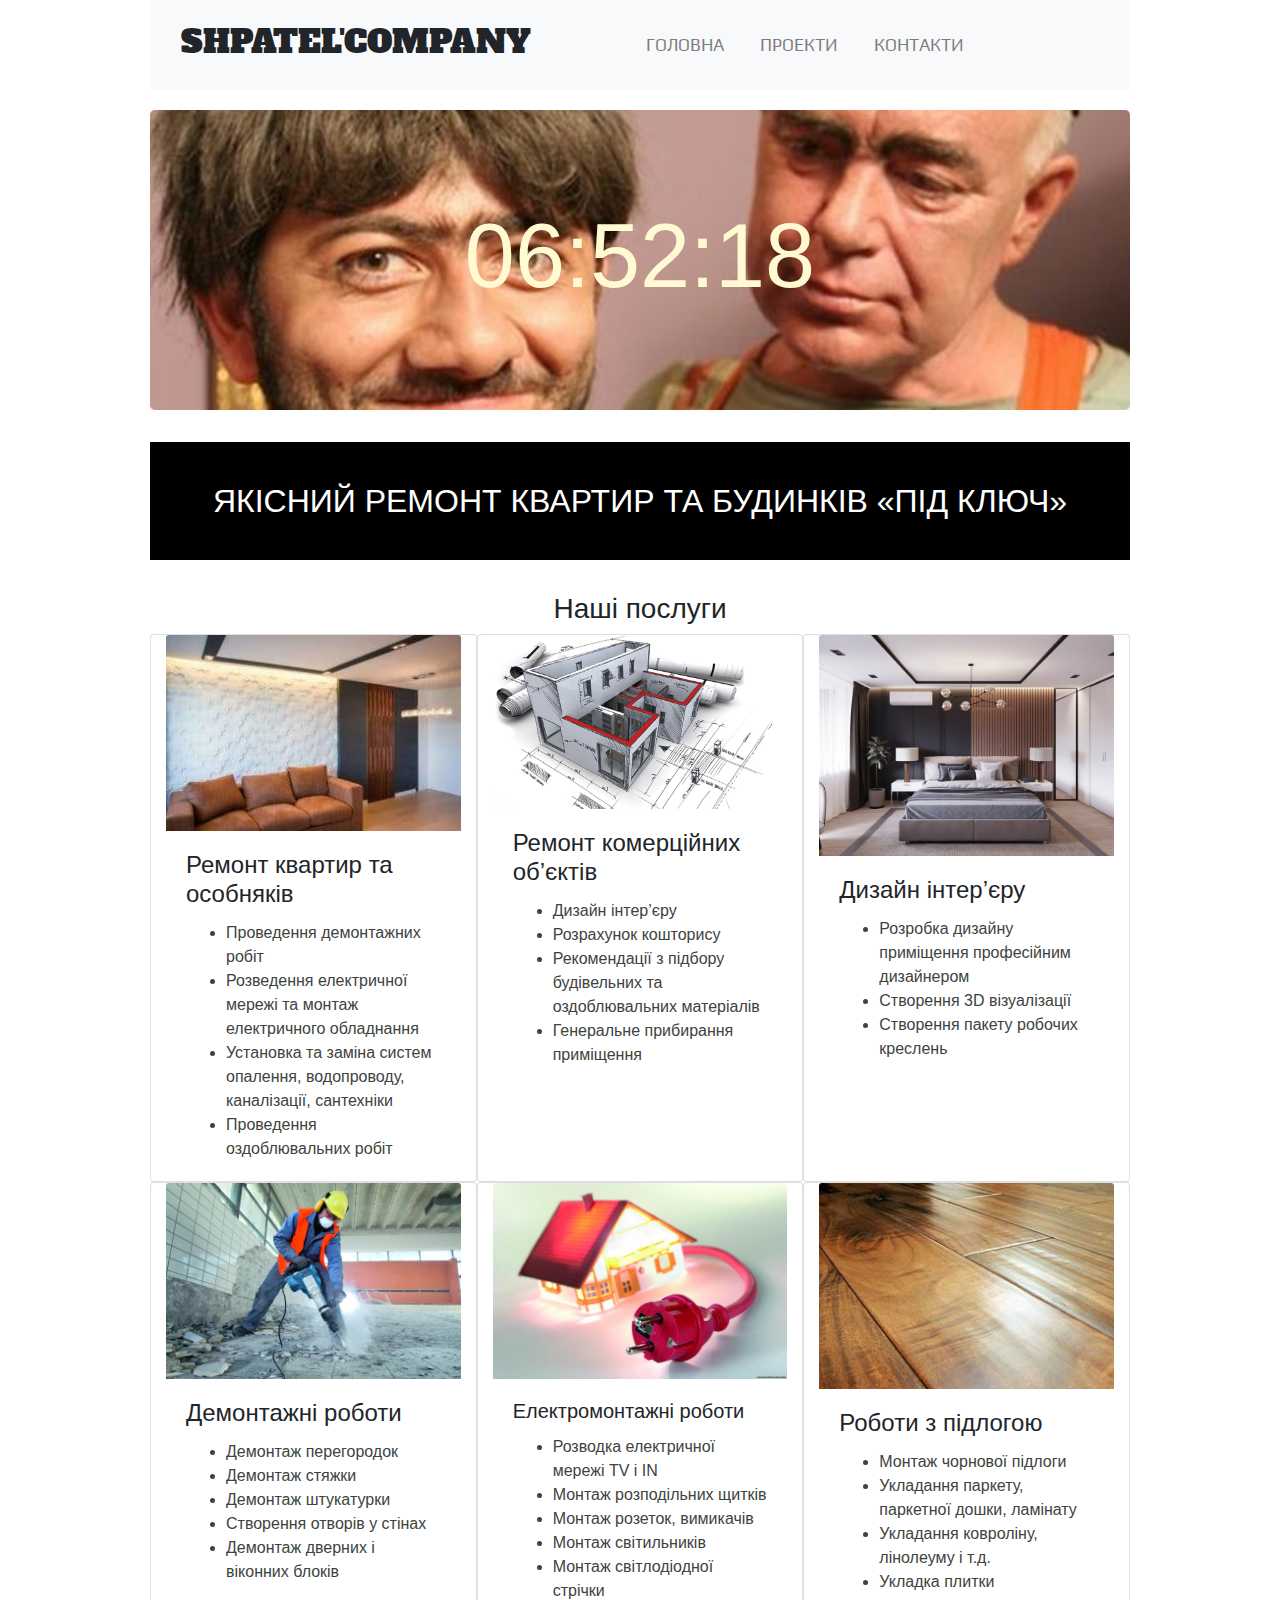
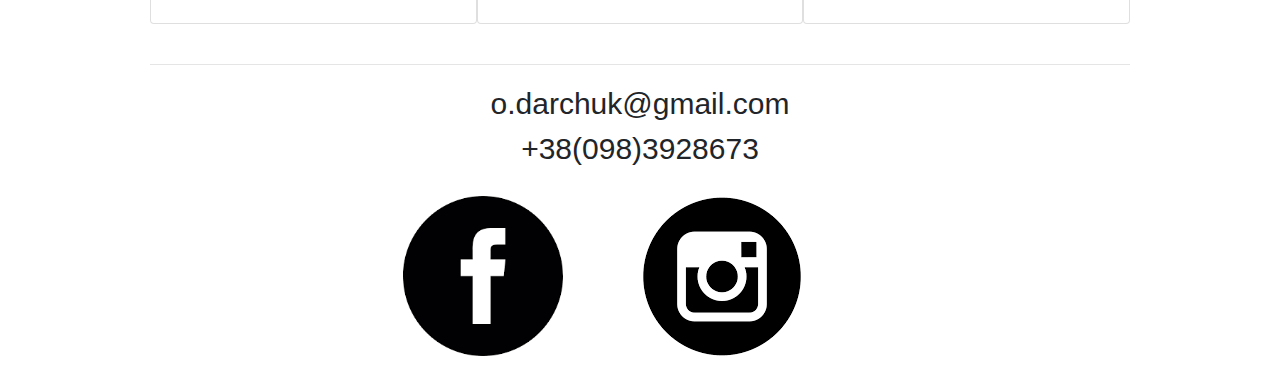
<file: index.html>
<!doctype html>
<html lang="uk">

<head>

    <meta charset="utf-8">
    <meta name="viewport" content="width=device-width, initial-scale=1, shrink-to-fit=no">
    <link rel="shortcut icon" href="img/hammer.ico" type="image/x-icon">
    <link href="css/index.css" rel="stylesheet">
    <link rel="stylesheet" href="https://stackpath.bootstrapcdn.com/bootstrap/4.3.1/css/bootstrap.min.css" integrity="sha384-ggOyR0iXCbMQv3Xipma34MD+dH/1fQ784/j6cY/iJTQUOhcWr7x9JvoRxT2MZw1T" crossorigin="anonymous">
    <title>Якісний ремонт</title>
</head>

<body>
    <header>
        <nav class="navbar navbar-expand-md navbar-light bg-light">
            <div class="container">
                <p class="logo">SHPATEL'COMPANY</p>
                <button class="navbar-toggler" type="button" data-toggle="collapse" data-target="#navbarResponsive">
                    <span class="navbar-toggler-icon"></span>
                </button>
                <div class="collapse navbar-collapse" id="navbarResponsive">
                    <ul class="navbar-nav ml-auto">
                        <li class="nav-item">
                            <a href="#" class="nav-link">Головна</a>
                        </li>
                        <li class="nav-item">
                            <a href="project.html" class="nav-link">Проекти</a>
                        </li>
                        <li class="nav-item">
                            <a href="contact.html" class="nav-link">Контакти</a>
                        </li>
                    </ul>
                </div>
            </div>
        </nav>
    </header>

    <div class="jumbotron">
        <h1 id="clock">00:00:00</h1>
    </div>
    <h2 class="motto">ЯКІСНИЙ РЕМОНТ КВАРТИР ТА БУДИНКІВ «ПІД КЛЮЧ»</h2>
    <br>
    <h3 id="services">Наші послуги</h3>
    <main class="container">
        <div class="product-list row">
            <div class="card col-12 col-sm-6 col-md-4">
                <img src="img/repair_quarts.jpg" class="card-img-top" alt="repair_quarts">
                <div class="card-body">
                    <h4 class="card-title">Ремонт квартир та особняків</h4>
                    <ul class="card-text">
                        <li>Проведення демонтажних робіт</li>
                        <li>Розведення електричної мережі та монтаж електричного обладнання</li>
                        <li>Установка та заміна систем опалення, водопроводу, каналізації, сантехніки</li>
                        <li>Проведення оздоблювальних робіт</li>
                    </ul>
                </div>
            </div>
            <div class="card col-12 col-sm-6 col-md-4">
                <img src="img/building.jpg" class="card-img-top" alt="repair_commerce">
                <div class="card-body">
                    <h4 class="card-title">Ремонт комерційних об’єктів</h4>
                    <ul class="card-text">
                        <li>Дизайн інтер’єру</li>
                        <li>Розрахунок кошторису</li>
                        <li>Рекомендації з підбору будівельних та оздоблювальних матеріалів</li>
                        <li>Генеральне прибирання приміщення</li>
                    </ul>
                </div>
            </div>
            <div class="card col-12 col-sm-6 col-md-4">
                <img src="img/design.png" class="card-img-top" alt="design">
                <div class="card-body">
                    <h4 class="card-title">Дизайн інтер’єру</h4>
                    <ul class="card-text">
                        <li>Розробка дизайну приміщення професійним дизайнером</li>
                        <li>Створення 3D візуалізації</li>
                        <li>Створення пакету робочих креслень</li>
                    </ul>

                </div>
            </div>
            <div class="card col-12 col-sm-6 col-md-4">
                <img src="img/demontag.jpg" class="card-img-top" alt="demontag">
                <div class="card-body">
                    <h4 class="card-title">Демонтажні роботи</h4>
                    <ul class="card-text">
                        <li>Демонтаж перегородок</li>
                        <li>Демонтаж стяжки</li>
                        <li>Демонтаж штукатурки</li>
                        <li>Створення отворів у стінах</li>
                        <li>Демонтаж дверних і віконних блоків</li>
                    </ul>
                </div>
            </div>
            <div class="card col-12 col-sm-6 col-md-4">
                <img src="img/electrical_works.jpg" class="card-img-top" alt="elektrical_works">
                <div class="card-body">
                    <h5 class="card-title">Електромонтажні роботи</h5>
                    <ul class="card-text">
                        <li>Розводка електричної мережі TV і IN</li>
                       <li>Монтаж розподільних щитків</li>
                        <li>Монтаж розеток, вимикачів</li>
                        <li>Монтаж світильників</li>
                        <li>Монтаж світлодіодної стрічки</li>
                    </ul>
                </div>
            </div>
            <div class="card col-12 col-sm-6 col-md-4">
                <img src="img/floor.jpg" class="card-img-top" alt="floor">
                <div class="card-body">
                    <h4 class="card-title">Роботи з підлогою</h4>
                    <ul class="card-text">
                        <li>Монтаж чорнової підлоги</li>
                        <li>Укладання паркету, паркетної дошки, ламінату</li>
                        <li>Укладання ковроліну, лінолеуму і т.д.</li>
                        <li>Укладка плитки</li>
                    </ul>
                </div>
            </div>
        </div>
    </main>
    <br>
    <hr>
    <footer>
        <div class="container">
            <p class="footer_btn">o.darchuk@gmail.com</p>
            <p class="footer_btn">+38(098)3928673</p>
        </div>
        <br>
        <div class="d-flex justify-content-center">
            <p>
                <a href="https://www.facebook.com/sasha.darchuk"><img src="img/facebook.png" height="160" alt="fecebook"></a>
                <a href="https://www.instagram.com/darchuk1/?hl=uk"><img src="img/instagram.png" alt="instagram"></a>
            </p>
        </div>
    </footer>

    <script src="js/index.js"></script>
    <script src="https://code.jquery.com/jquery-3.3.1.slim.min.js" integrity="sha384-q8i/X+965DzO0rT7abK41JStQIAqVgRVzpbzo5smXKp4YfRvH+8abtTE1Pi6jizo" crossorigin="anonymous"></script>
    <script src="https://cdnjs.cloudflare.com/ajax/libs/popper.js/1.14.7/umd/popper.min.js" integrity="sha384-UO2eT0CpHqdSJQ6hJty5KVphtPhzWj9WO1clHTMGa3JDZwrnQq4sF86dIHNDz0W1" crossorigin="anonymous"></script>
    <script src="https://stackpath.bootstrapcdn.com/bootstrap/4.3.1/js/bootstrap.min.js" integrity="sha384-JjSmVgyd0p3pXB1rRibZUAYoIIy6OrQ6VrjIEaFf/nJGzIxFDsf4x0xIM+B07jRM" crossorigin="anonymous"></script>
</body>

</html>
</file>
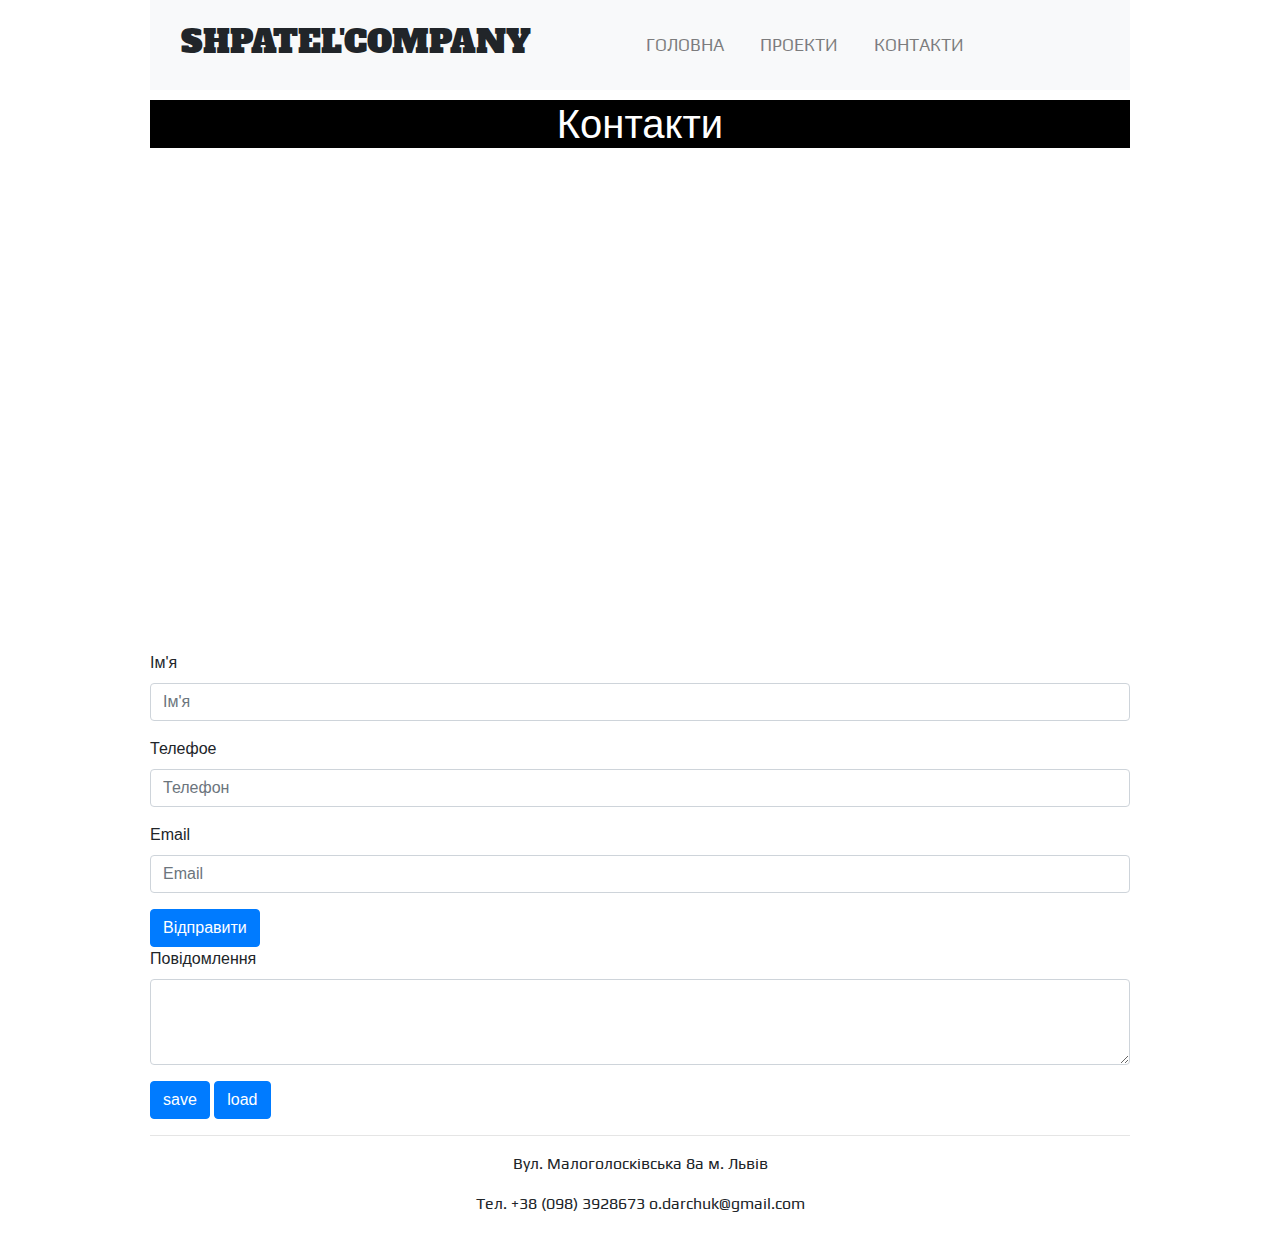
<file: contact.html>
<!doctype html>
<html lang="uk">

<head>

    <meta charset="utf-8">
    <meta name="viewport" content="width=device-width, initial-scale=1, shrink-to-fit=no">
    <link rel="shortcut icon" href="img/hammer.ico" type="image/x-icon">
    <link href="css/contact.css" rel="stylesheet">
    <link rel="stylesheet" href="https://stackpath.bootstrapcdn.com/bootstrap/4.3.1/css/bootstrap.min.css" integrity="sha384-ggOyR0iXCbMQv3Xipma34MD+dH/1fQ784/j6cY/iJTQUOhcWr7x9JvoRxT2MZw1T" crossorigin="anonymous">
    <title>Якісний ремонт</title>
</head>

<body>
    <header>
        <nav class="navbar navbar-expand-md navbar-light bg-light">
            <div class="container-fluid">
                <p class="logo">SHPATEL'COMPANY</p>
                <button class="navbar-toggler" type="button" data-toggle="collapse" data-target="#navbarResponsive">
                    <span class="navbar-toggler-icon"></span>
                </button>
                <div class="collapse navbar-collapse" id="navbarResponsive">
                    <ul class="navbar-nav ml-auto">
                        <li class="nav-item">
                            <a href="index.html" class="nav-link">Головна</a>
                        </li>
                        <li class="nav-item">
                            <a href="project.html" class="nav-link">Проекти</a>
                        </li>
                        <li class="nav-item">
                            <a href="#" class="nav-link">Контакти</a>
                        </li>
                    </ul>
                </div>
            </div>
        </nav>
    </header>

    <h1 id="contacts">Контакти</h1>
    <br>

    <form action="https://formspree.io/o.darchuk@gmail.com" method="POST">
        <div>
            <iframe width="100%" height="440" src="https://maps.google.com/maps?width=900&amp;height=440&amp;hl=en&amp;q=Maloholoskivska%20St%2C%20Lviv%2C%20Ukraine+(Maloholoskivska%20St)&amp;ie=UTF8&amp;t=&amp;z=14&amp;iwloc=B&amp;output=embed" frameborder="0" scrolling="no" marginheight="0" marginwidth="0"></iframe>
        </div>
        <br />

        <form action="https://formspree.io/o.darchuk@gmail.com" method="POST">
            <div class="form-group">
                <label for="formGroupExampleInput">Ім'я</label>
                <input type="text" class="form-control" id="formGroupExampleInput" placeholder="Ім'я">
            </div>
            <div class="form-group">
                <label for="formGroupExampleInput2">Телефое</label>
                <input type="text" class="form-control" id="formGroupExampleInput2" placeholder="Телефон">
            </div>
            <div class="form-group">
                <label for="exampleInputEmail1">Email</label>
                <input type="email" class="form-control" id="exampleInputEmail1" placeholder="Email">
            </div>
            <button type="submit" class="btn btn-primary">Відправити</button>
        </form>
        <form>
            <div class="form-group">
                <label for="exampleFormControlTextarea1">Повідомлення</label>
                <textarea class="form-control" id="exampleFormControlTextarea1" rows="3"></textarea>
            </div>
            <input type="submit" class="btn btn-primary" value="save">
            <input class="load btn btn-primary" type="button" value="load">
        </form>

        <hr/>

        <div class="vertical">
            <p>Вул. Малоголосківська 8а м. Львів</p>
            <p>Тел. +38 (098) 3928673 o.darchuk@gmail.com

            </p>
        </div>
        <script src="js/contact.js"></script>
        <script src="https://code.jquery.com/jquery-3.3.1.slim.min.js" integrity="sha384-q8i/X+965DzO0rT7abK41JStQIAqVgRVzpbzo5smXKp4YfRvH+8abtTE1Pi6jizo" crossorigin="anonymous"></script>
        <script src="https://cdnjs.cloudflare.com/ajax/libs/popper.js/1.14.7/umd/popper.min.js" integrity="sha384-UO2eT0CpHqdSJQ6hJty5KVphtPhzWj9WO1clHTMGa3JDZwrnQq4sF86dIHNDz0W1" crossorigin="anonymous"></script>
        <script src="https://stackpath.bootstrapcdn.com/bootstrap/4.3.1/js/bootstrap.min.js" integrity="sha384-JjSmVgyd0p3pXB1rRibZUAYoIIy6OrQ6VrjIEaFf/nJGzIxFDsf4x0xIM+B07jRM" crossorigin="anonymous"></script>
</body>

</html>
</file>
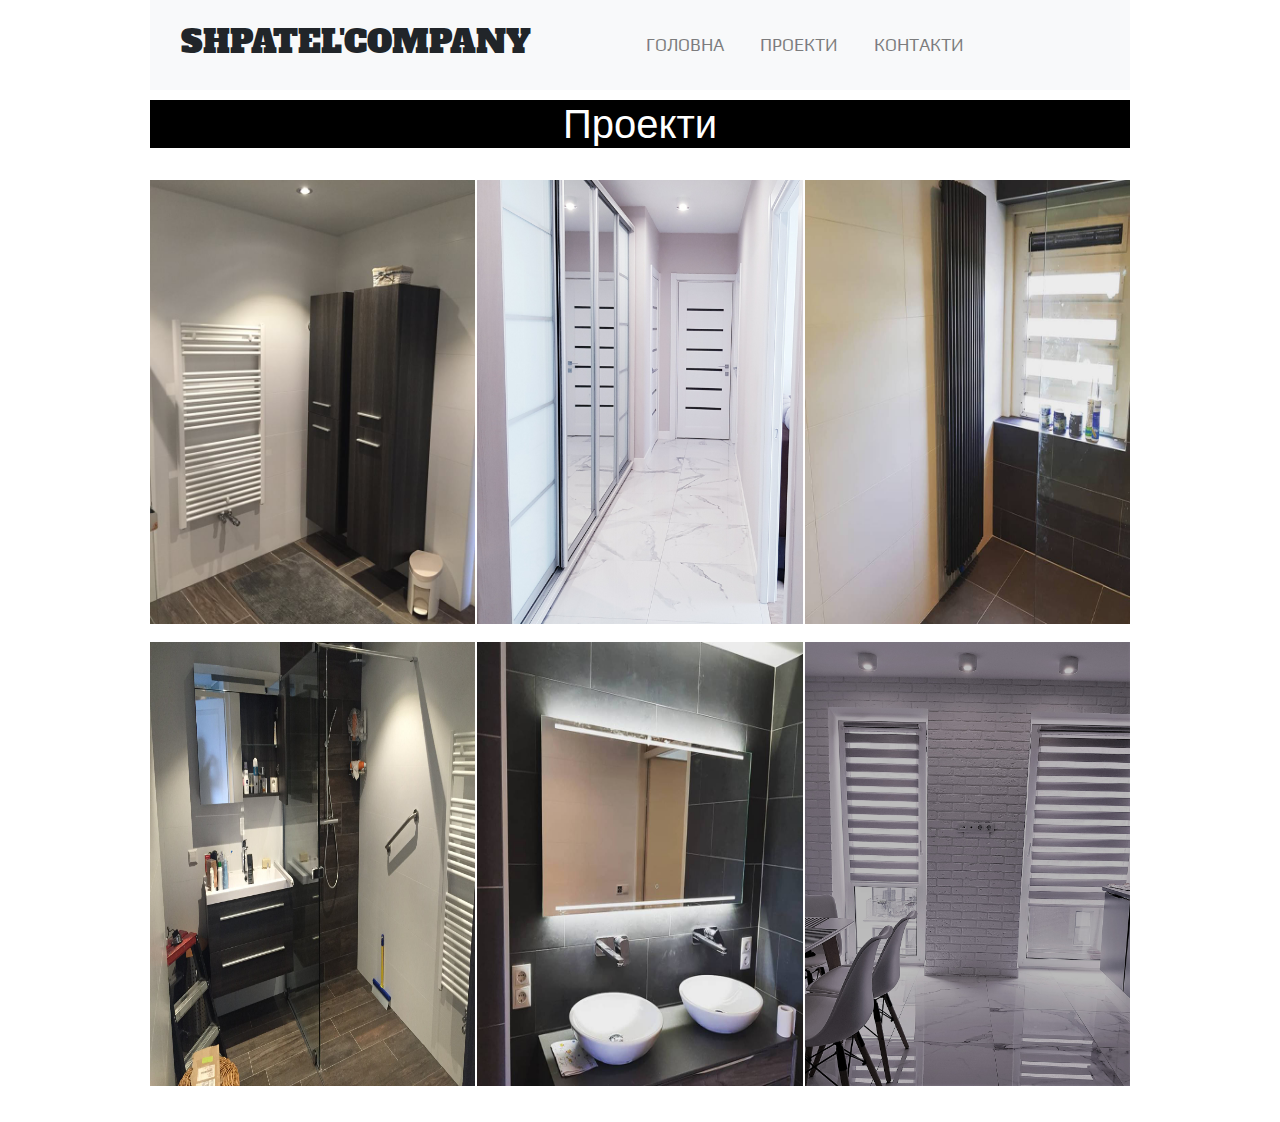
<file: project.html>
<!doctype html>
<html lang="uk">

<head>

    <meta charset="utf-8">
    <meta name="viewport" content="width=device-width, initial-scale=1, shrink-to-fit=no">
    <link rel="shortcut icon" href="img/hammer.ico" type="image/x-icon">
    <link href="css/project.css" rel="stylesheet">
    <link rel="stylesheet" href="https://stackpath.bootstrapcdn.com/bootstrap/4.3.1/css/bootstrap.min.css" integrity="sha384-ggOyR0iXCbMQv3Xipma34MD+dH/1fQ784/j6cY/iJTQUOhcWr7x9JvoRxT2MZw1T" crossorigin="anonymous">
    <title>Якісний ремонт</title>
</head>

<body>
    <header>
        <nav class="navbar navbar-expand-md navbar-light bg-light">
            <div class="container">
                <p class="logo">SHPATEL'COMPANY</p>
                <button class="navbar-toggler" type="button" data-toggle="collapse" data-target="#navbarResponsive">
                    <span class="navbar-toggler-icon"></span>
                </button>
                <div class="collapse navbar-collapse" id="navbarResponsive">
                    <ul class="navbar-nav ml-auto">
                        <li class="nav-item">
                            <a href="index.html" class="nav-link">Головна</a>
                        </li>
                        <li class="nav-item">
                            <a href="#" class="nav-link">Проекти</a>
                        </li>
                        <li class="nav-item">
                            <a href="contact.html" class="nav-link">Контакти</a>
                        </li>
                    </ul>
                </div>
            </div>
        </nav>
    </header>

    <h1 id="portfolio">Проекти</h1>
    <br>
    <div class="top-conteiner">
        <p class="conteiner"><img src="img/radiator.jpg" alt="radiator" width="600" height="444"></p>
        <p class="conteiner"><img src="img/corridor.jpg" alt="corridor" width="600" height="444"></p>
        <p class="conteiner"><img src="img/toilet.jpg" alt="toilet" width="600" height="444"></p>
        <p class="conteiner"><img src="img/shower.jpg" alt="shower" width="600" height="444"></p>
        <p class="conteiner"><img src="img/mirror.jpg" alt="mirror" width="600" height="444"></p>
        <p class="conteiner"><img src="img/kitchen.jpg" alt="kitchen" width="600" height="444"></p>
    </div>

    <script src="https://code.jquery.com/jquery-3.3.1.slim.min.js" integrity="sha384-q8i/X+965DzO0rT7abK41JStQIAqVgRVzpbzo5smXKp4YfRvH+8abtTE1Pi6jizo" crossorigin="anonymous"></script>
    <script src="https://cdnjs.cloudflare.com/ajax/libs/popper.js/1.14.7/umd/popper.min.js" integrity="sha384-UO2eT0CpHqdSJQ6hJty5KVphtPhzWj9WO1clHTMGa3JDZwrnQq4sF86dIHNDz0W1" crossorigin="anonymous"></script>
    <script src="https://stackpath.bootstrapcdn.com/bootstrap/4.3.1/js/bootstrap.min.js" integrity="sha384-JjSmVgyd0p3pXB1rRibZUAYoIIy6OrQ6VrjIEaFf/nJGzIxFDsf4x0xIM+B07jRM" crossorigin="anonymous"></script>
</body>

</html>
</file>
<file: css/index.css>
@import url('https://fonts.googleapis.com/css?family=Alfa+Slab+One|Play&display=swap');

* {
	max-width: 980px;
	margin: auto;
}

@media (min-width: 320px) {
	.container-fluid nav {
	display: flex;
        align-items: center;
	}
}


h1, h2, h3, h4, h5, h6, header, div, main, footer, nav, p {
    margin: 0;
    padding: 0;
}

.logo {
	padding-top: 10px;
	width: 150;
	font-family: 'Alfa Slab One', cursive;
	font-size: 2rem;
}

.navbar-nav li {
	padding-right: 20px;
}

.nav-link {
	text-transform: uppercase;
	font-family: 'Play', sans-serif;
	font-size: 1.1em !important;
}

.card-text li {
	justify-content: center;
	color: #3E4340;
}

.jumbotron {
	margin-top: 20px;
    background-image: url("..//img/workmen.jpg");
    background-position: center;
    background-size: cover;
    min-height: 300px;
    display: flex;
    align-items: center;
    justify-content: center;
    flex-direction: column;
}

.jumbotron #clock {
	font-weight: 300;
	font-size: 90px;
	color:#FFFAD2 ;
}

#services {
    text-align: center;
}

.motto {
	display: flex;
	background-color: black;
	padding: 40px 0px 40px 0px;
	color: white;
	align-items: center;
	justify-content: center;
}

.footer_btn {
	display: flex;
	justify-content: center;
    margin: 0px 15px;
	font-size: 30px;
}
</file>
<file: css/contact.css>
@import url('https://fonts.googleapis.com/css?family=Alfa+Slab+One|Play&display=swap');

* {
	max-width: 980px;
	margin: auto;
}

@media (min-width: 320px) {
	.container-fluid nav {
	display: flex;
        align-items: center;
	}
}


h1, h2, h3, h4, h5, h6, header, div, main, footer, nav, p {
    margin: 0;
    padding: 0;
}

.logo {
	padding-top: 10px;
	width: 150;
	font-family: 'Alfa Slab One', cursive;
	font-size: 2rem;
}

.navbar-nav li {
	padding-right: 20px;
}

.nav-link {
	text-transform: uppercase;
	font-family: 'Play', sans-serif;
	font-size: 1.1em !important;
}

#gmap_canvas img {
	max-width: none!important;
	background: none!important
}

#contacts {
	display: flex;
	background-color: black;
	margin-top: 10px;
	color: white;
	align-items: center;
	justify-content: center;
	
}
.vertical {
	text-align: center;
	font-family: 'Play', sans-serif;
	padding-bottom: 20px;
}
</file>
<file: css/project.css>
@import url('https://fonts.googleapis.com/css?family=Alfa+Slab+One|Play&display=swap');

* {
	max-width: 980px;
	margin: auto;
}

@media (min-width: 320px) {
	.container-fluid nav {
	display: flex;
        align-items: center;
	}
}


h1, h2, h3, h4, h5, h6, header, div, main, footer, nav, p {
    margin: 0;
    padding: 0;
}

@media (min-width: 360px) {
    .top-conteiner {
        display: grid;
        grid-template-columns: 1fr 1fr;
        grid-gap: 2px;
		margin-bottom: 20px;
		}
	}
@media (min-width: 960px) {
    .top-conteiner {
    grid-template-columns: 1fr 1fr 1fr;
    }
}
@media (min-width: 980px) {
    .top-conteiner {
    grid-template-columns: repeat(3, 1fr);
    }
}

.logo {
	padding-top: 10px;
	width: 150;
	font-family: 'Alfa Slab One', cursive;
	font-size: 2rem;
}

.navbar-nav li {
	padding-right: 20px;
}

.nav-link {
	text-transform: uppercase;
	font-family: 'Play', sans-serif;
	font-size: 1.1em !important;
}



.top-conteiner .conteiner img {
	 width: 100%;
    display: block;
}

#portfolio {
	display: flex;
	background-color: black;
	margin-top: 10px;
	color: white;
	align-items: center;
	justify-content: center;
	
}
</file>
